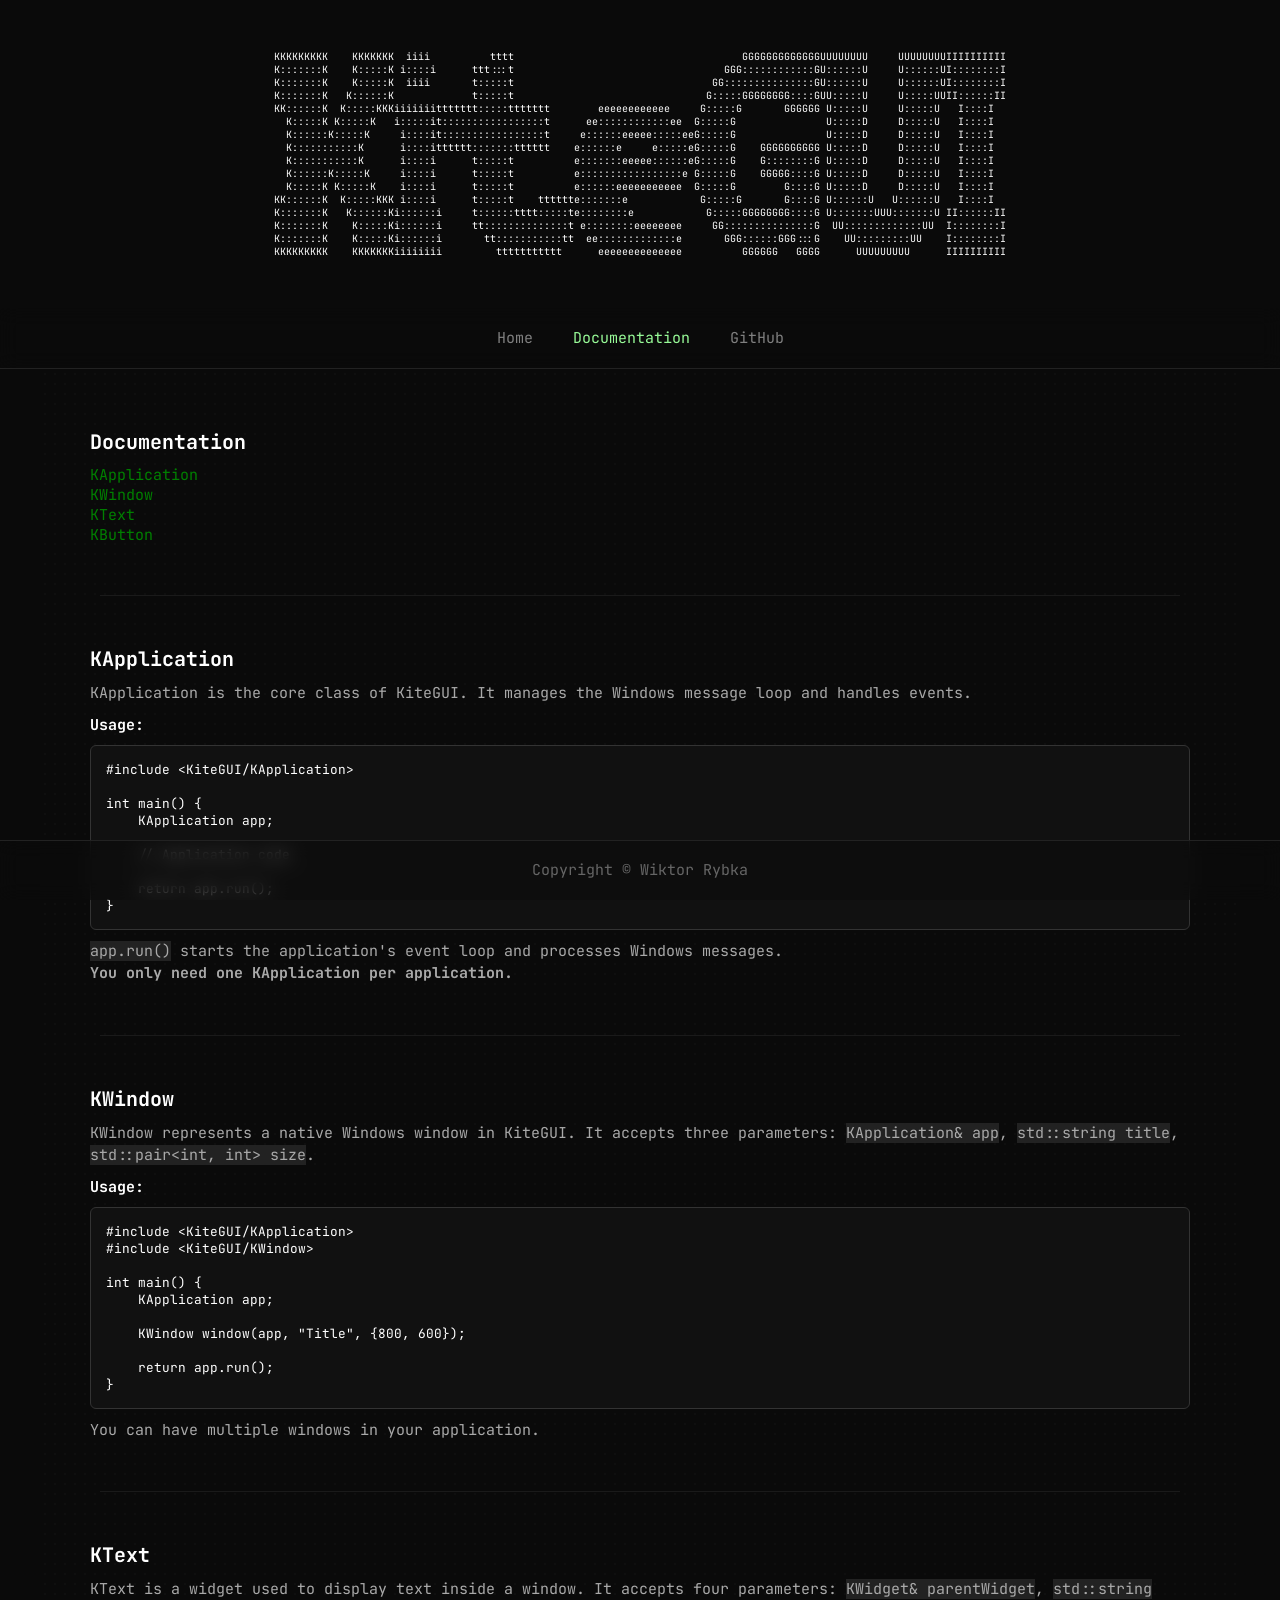
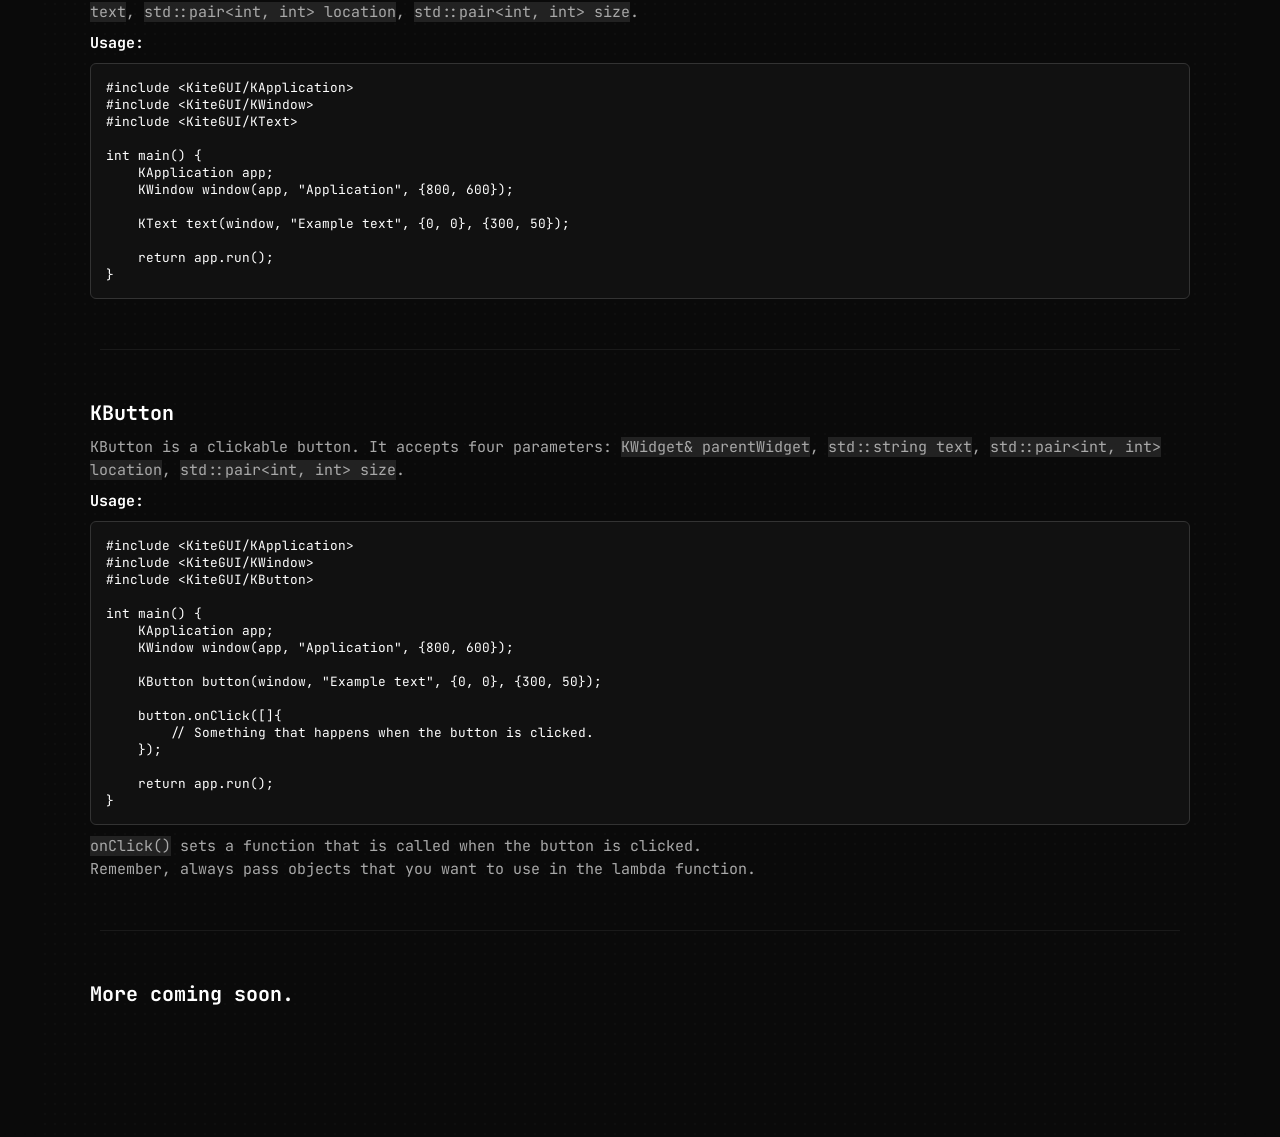
<file: documentation/index.html>
<!DOCTYPE html>
<html lang="en">
<head>
    <meta charset="UTF-8">
    <meta name="viewport" content="width=device-width, initial-scale=1.0">
    <title>KiteGUI | Documentation</title>
    <link rel="stylesheet" href="../style.css">
</head>
<body>
    <header>
        <pre id="logo" data-code="../KiteGUI.txt"></pre>
    </header>

    <nav>
        <a href="/home" onclick="goToTop(event, this)">Home</a>
        <a href="/documentation" class="active-button" onclick="goToTop(event, this)">Documentation</a>
        <a href="https://github.com/Pszczolus/KiteGUI" target="_blank" rel="noopener">GitHub</a>
    </nav>

    <main>
        <section>
            <h1>Documentation</h1>
            <a href="#KApplication">KApplication</a><br>
            <a href="#KWindow">KWindow</a><br>
            <a href="#KText">KText</a><br>
            <a href="#KButton">KButton</a>
        </section>

        <hr>

        <section id="KApplication">
            <h1>KApplication</h1>
            <p>KApplication is the core class of KiteGUI. It manages the Windows message loop and handles events.</p>
            <h2>Usage:</h2>
            <pre class="code" data-code="1.txt"></pre>
            <p>
                <code>app.run()</code> starts the application's event loop and processes Windows messages.<br>
                <b>You only need one KApplication per application.</b>
            </p>
        </section>

        <hr>

        <section id="KWindow">
            <h1>KWindow</h1>
            <p>KWindow represents a native Windows window in KiteGUI. It accepts three parameters: <code>KApplication& app</code>, <code>std::string title</code>, <code>std::pair&lt;int, int&gt; size</code>.</p>
            <h2>Usage:</h2>
            <pre class="code" data-code="2.txt"></pre>
            <p>You can have multiple windows in your application.</p>
        </section>

        <hr>

        <section id="KText">
            <h1>KText</h1>
            <p>KText is a widget used to display text inside a window. It accepts four parameters: <code>KWidget& parentWidget</code>, <code>std::string text</code>, <code>std::pair&lt;int, int&gt; location</code>, <code>std::pair&lt;int, int&gt; size</code>.</p>
            <h2>Usage:</h2>
            <pre class="code" data-code="3.txt"></pre>
        </section>

        <hr>

        <section id="KButton">
            <h1>KButton</h1>
            <p>KButton is a clickable button. It accepts four parameters: <code>KWidget& parentWidget</code>, <code>std::string text</code>, <code>std::pair&lt;int, int&gt; location</code>, <code>std::pair&lt;int, int&gt; size</code>.</p>
            <h2>Usage:</h2>
            <pre class="code" data-code="4.txt"></pre>
            <p>
                <code>onClick()</code> sets a function that is called when the button is clicked.<br>
                Remember, always pass objects that you want to use in the lambda function.
            </p>
        </section>

        <hr>

        <section>
            <h1>More coming soon.</h1>
        </section>
    </main>

    <footer>
        <p>Copyright &copy; Wiktor Rybka</p>
    </footer>

    <script src="../script.js"></script>
</body>
</html>
</file>
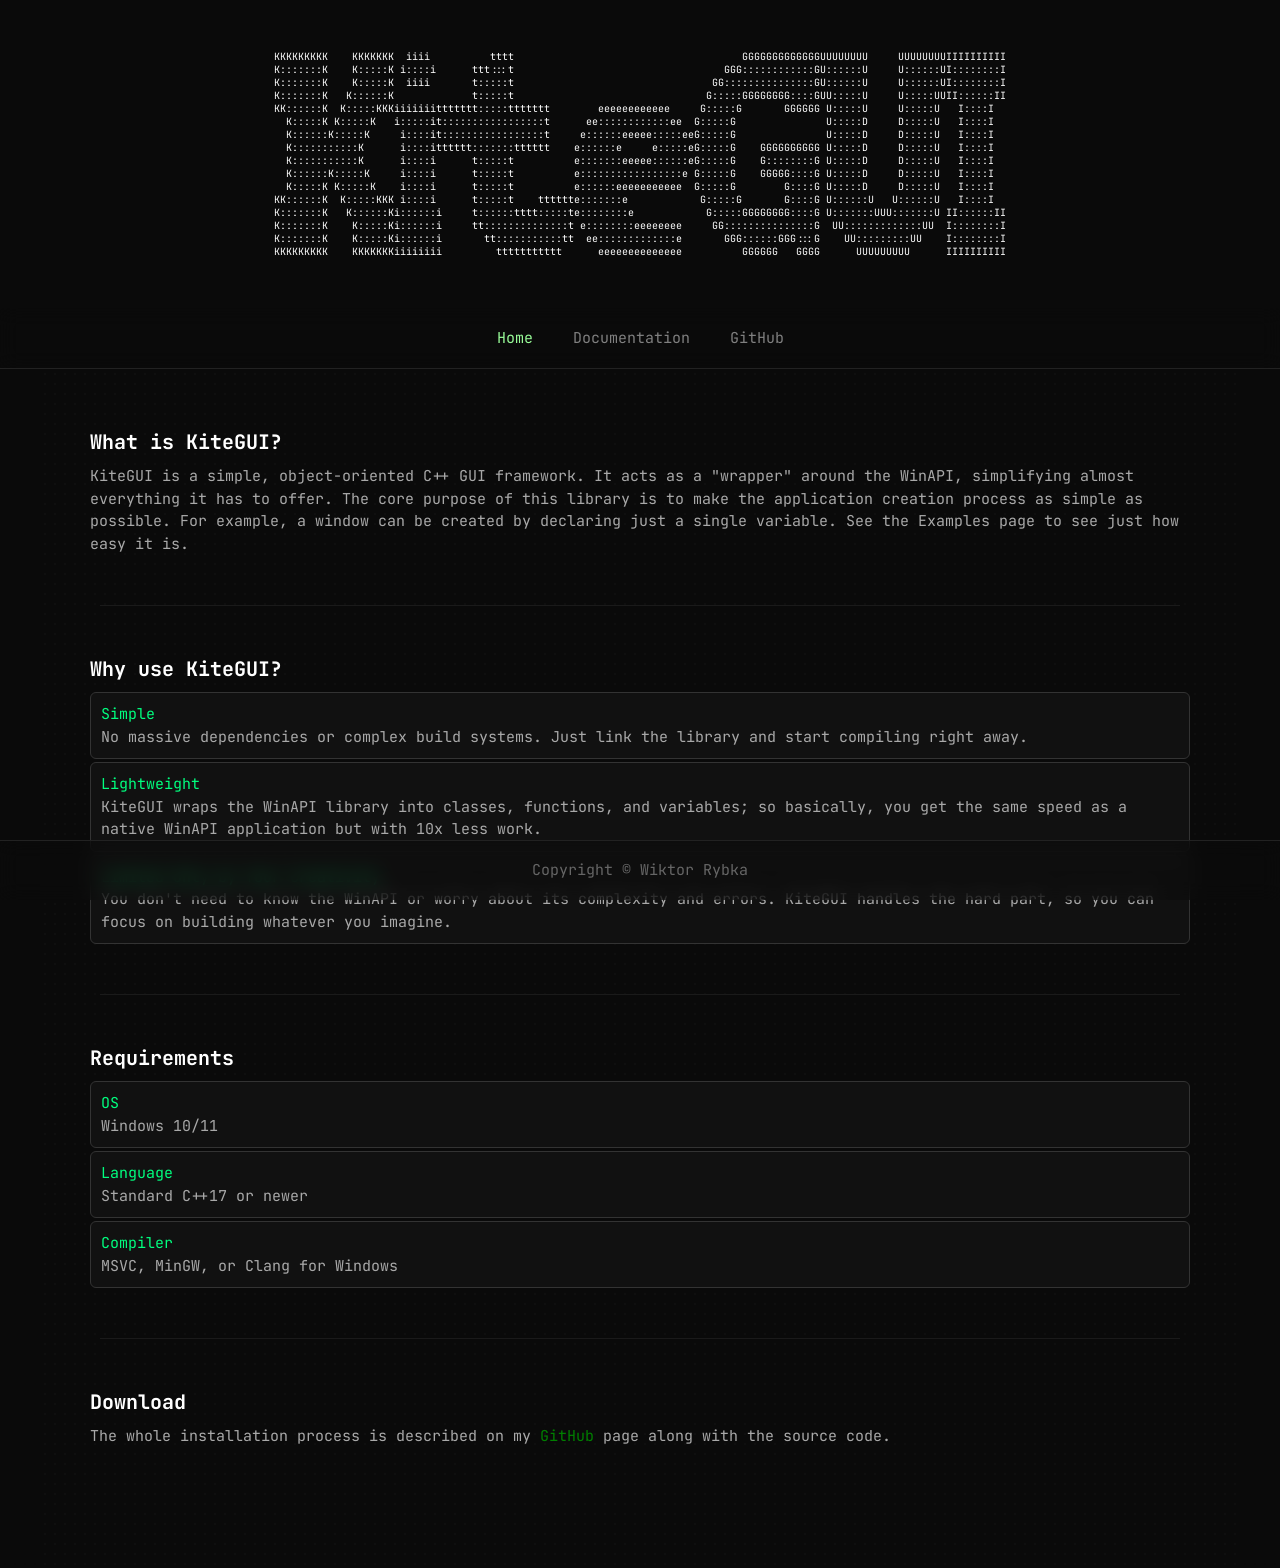
<file: home/index.html>
<!DOCTYPE html>
<html lang="en">
<head>
    <meta charset="UTF-8">
    <meta name="viewport" content="width=device-width, initial-scale=1.0">
    <title>KiteGUI | Home</title>
    <link rel="stylesheet" href="../style.css">
</head>

<body>

    <header>
        <pre id="logo" data-code="../KiteGUI.txt"></pre>
    </header>

    <nav>
        <a href="/home" class="active-button" onclick="goToTop(event, this)">Home</a>
        <a href="/documentation" onclick="goToTop(event, this)">Documentation</a>
        <a href="https://github.com/Pszczolus/KiteGUI" target="_blank" rel="noopener">GitHub</a>
    </nav>

    <main>
        <section>
            <h1>What is KiteGUI?</h1>
            <p>KiteGUI is a simple, object-oriented C++ GUI framework. It acts as a "wrapper" around the WinAPI, simplifying almost everything it has to offer. The core purpose of this library is to make the application creation process as simple as possible. For example, a window can be created by declaring just a single variable. See the Examples page to see just how easy it is.</p>
        </section>

        <hr>

        <section>
            <h1>Why use KiteGUI?</h1>
            <ul>
                <li>
                    <p class="list-header">Simple</p>
                    <p>No massive dependencies or complex build systems. Just link the library and start compiling right away.</p>
                </li>
                <li>
                    <p class="list-header">Lightweight</p>
                    <p>KiteGUI wraps the WinAPI library into classes, functions, and variables; so basically, you get the same speed as a native WinAPI application but with 10x less work.</p>
                </li>
                <li>
                    <p class="list-header">Limited Only by Your Creativity</p>
                    <p>You don't need to know the WinAPI or worry about its complexity and errors. KiteGUI handles the hard part, so you can focus on building whatever you imagine.
                    </p>
                </li>
            </ul>
        </section>

        <hr>

        <section>
            <h1>Requirements</h1>
            <ul>
                <li>
                    <p class="list-header">OS</p>
                    <p>Windows 10/11</p>
                </li>
                <li>
                    <p class="list-header">Language</p>
                    <p>Standard C++17 or newer</p>
                </li>
                <li>
                    <p class="list-header">Compiler</p>
                    <p>MSVC, MinGW, or Clang for Windows</p>
                </li>
            </ul>
        </section>

        <hr>

        <section>
            <h1>Download</h1>
            <p>The whole installation process is described on my <a href="https://github.com/Pszczolus/KiteGUI" target="_blank" rel="noopener">GitHub</a> page along with the source code.</p>
        </section>

    </main>

    <footer>
        <p>Copyright &copy; Wiktor Rybka</p>
    </footer>

    <script src="../script.js"></script>
</body>
</html>
</file>
<file: style.css>
@import url('https://fonts.googleapis.com/css2?family=JetBrains+Mono&display=swap');

@view-transition {
    navigation: auto;
}

* {
    box-sizing: border-box;
    margin: 0;
    padding: 0;
    font-family: "JetBrains Mono", monospace;
    font-size: clamp(15px, 1vw, 20px);
}

html {
    scroll-behavior: smooth;
}

::-webkit-scrollbar { width: 8px; }
::-webkit-scrollbar-track { background: #111; }
::-webkit-scrollbar-thumb { background: #444; border-radius: 10px; }
::-webkit-scrollbar-thumb:hover { background: #666; }

body {
    background: rgb(10, 10, 10);
    color: white;
}

header {
    text-align: center;
}

#logo {
    padding: 50px 20px;
    font-size: clamp(4px, 1vw, 10px);
    overflow-x: hidden;
    will-change: opacity, transform;
    transform-origin: center bottom;
}

nav {
    position: sticky;
    top: 0;
    z-index: 2;
    padding: 20px;
    text-align: center;
    background: rgb(10, 10, 10, 0.5);
    backdrop-filter: blur(10px);
    border-bottom: 1px solid #222;
    white-space: nowrap;

    display: flex;
    justify-content: center;
    gap: 20px;
}

nav a, a {
    color: gray;
    text-decoration: none;
    transition: 0.2s;
    cursor: default;
}

nav a {
    margin: 0 10px;
}

nav a:hover, a:hover {
    color: palegreen;
}

a {
    color: green;
}

.active-button {
    pointer-events: none;
    color: palegreen;
}

.disabled-button {
    pointer-events: none;
    color: #333;
}

main {
    max-width: 1200px;
    min-height: 95vh;
    margin: auto;
    padding: 50px 50px 120px;
    background-image: radial-gradient(#0f0f0f 1px, transparent 1px);
    background-size: 10px 10px;
}

p {
    color: darkgray;
    line-height: 1.5;
}

h1 {
    margin: 10px 0;
    font-size: clamp(20px, 1vw, 30px);
}

h2 {
    margin: 10px 0;
}

hr {
    margin: 50px 10px;
    border: none;
    border-top: 1px solid #1a1a1a;
}

ul {
    list-style: none;
}

ul li {
    display: block;
    margin: 3px 0;
    padding: 10px;
    background: #111;
    border: 1px solid #333;
    border-radius: 6px;
    color: #ccc;
}

.list-header, ul li strong {
    color: springgreen;
}

.code {
    margin: 10px 0;
    padding: 15px;
    overflow-x: auto;
    background: #111;
    border: 1px solid #333;
    border-radius: 6px;
    font-size: clamp(10px, 1vw, 15px);
    overflow: hidden;
}

code {
    background: #222;
}

footer {
    position: fixed;
    bottom: 0;
    left: 0;
    z-index: 1;
    width: 100%;
    height: 60px;

    display: flex;
    align-items: center;
    justify-content: center;

    background: rgb(10, 10, 10, 0.5);
    backdrop-filter: blur(10px);
    border-top: 1px solid #222;
}

footer p {
    padding: 10px;
    color: #666;
}
</file>
